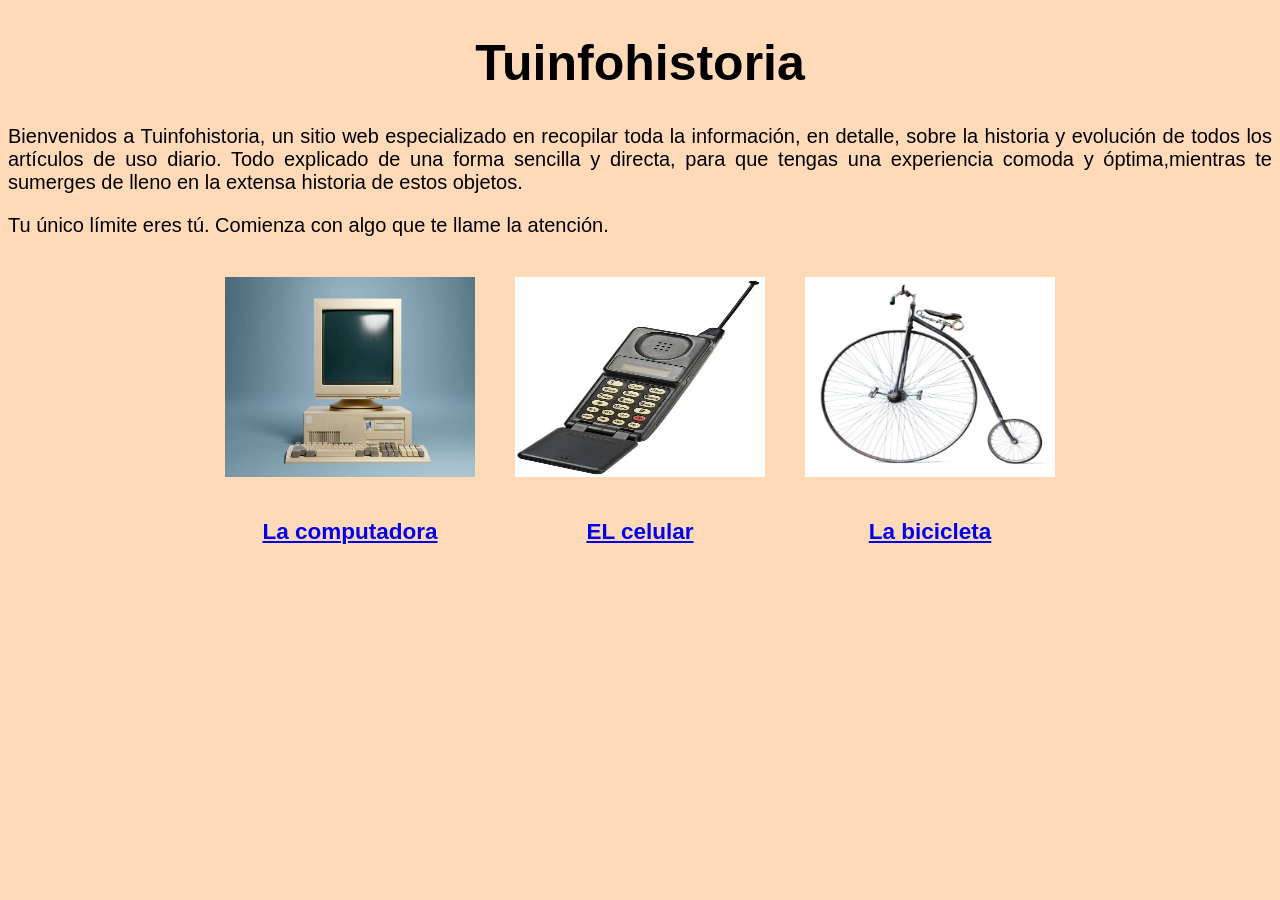
<file: Tuinfohistoria/index.html>
<!DOCTYPE html>
<html lang="es">
<head>
    <meta charset="UTF-8">
    <meta http-equiv="X-UA-Compatible" content="IE=edge">
    <meta name="viewport" content="width=device-width, initial-scale=1.0">
    <link rel="stylesheet" href="styles/style.css">
    <title>Tuinfohistoria</title>
</head>
<body>
    
    <h1>Tuinfohistoria</h1>
    <p>Bienvenidos a Tuinfohistoria, un sitio web especializado en recopilar toda la información, en detalle, sobre
    la historia y evolución de todos los artículos de uso diario. Todo explicado de una forma sencilla y directa, para
    que tengas una experiencia comoda y óptima,mientras te sumerges de lleno en la extensa historia
    de estos objetos.</p>
    <p>Tu único límite eres tú. Comienza con algo que te llame la atención.</p> 
    
    <div class="contenido"> 

    <a href="La Computadora/Lacomputadora.html">   
    <img src="fotos/pc.jpg" alt="Pc antigua" class="imagen-01"/>
    <h2>La computadora</h2>
    </a>

    <a href="El celular/Celular.html">
    <img src="fotos/celular.jpg" alt="Celular antiguo"class="imagen-01"/>
    <h2>EL celular</h2>
    </a>

    <a href="La bicicleta/Bicicleta.html">
    <img src="fotos/bicicleta.jpg" alt="Bicicleta antigua"class="imagen-01"/>
    <h2>La bicicleta</h2>
    </a>

    </div>
    
</body>
</html>
</file>
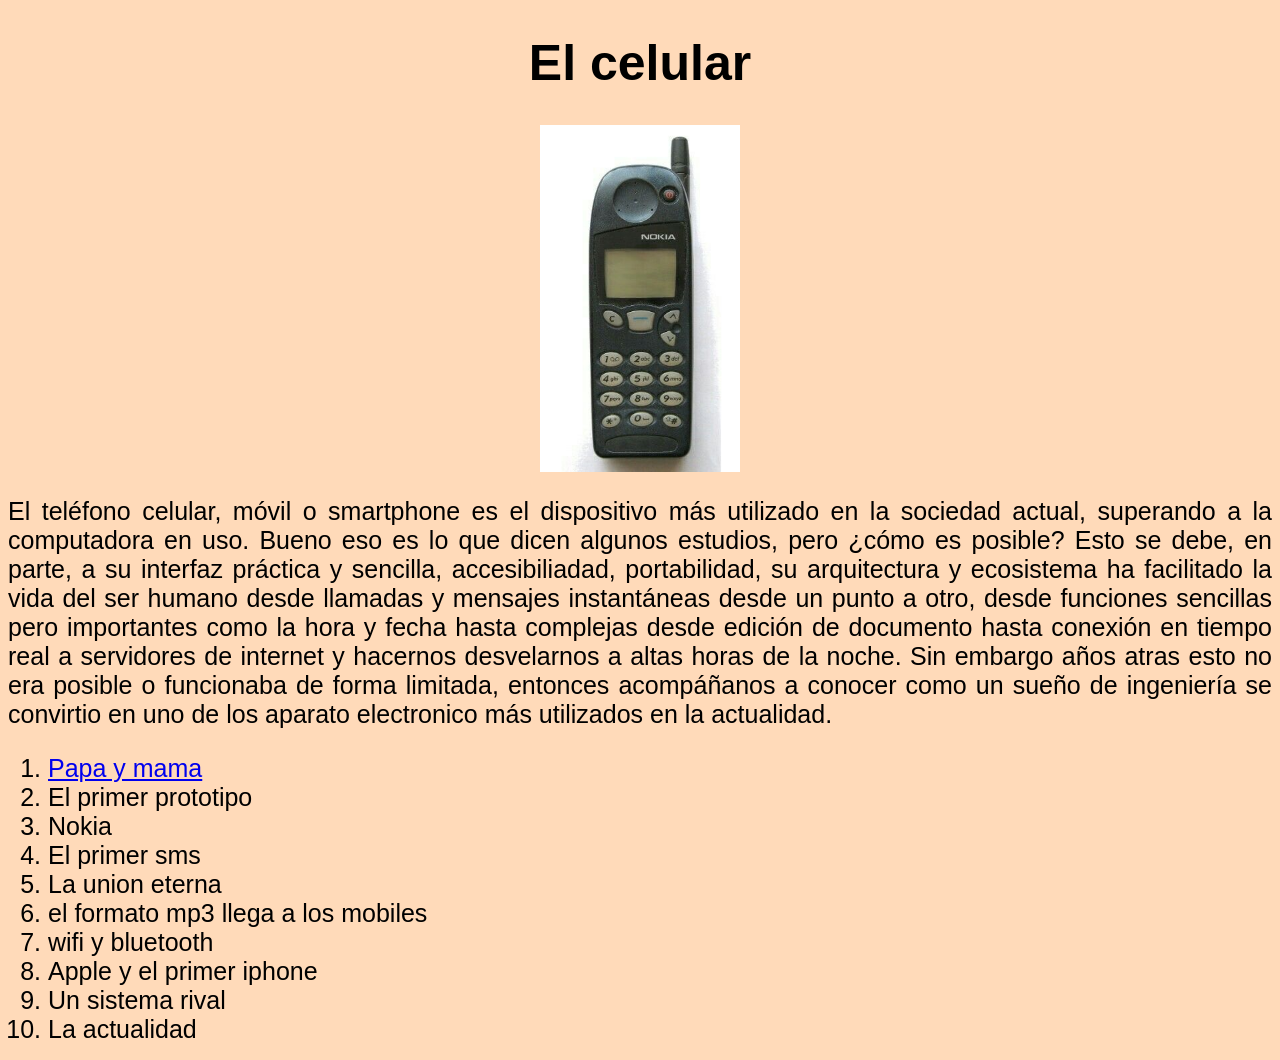
<file: Tuinfohistoria/El celular/Celular.html>
<!DOCTYPE html>
<html lang="es">
<head>
    <meta charset="UTF-8">
    <meta http-equiv="X-UA-Compatible" content="IE=edge">
    <meta name="viewport" content="width=device-width, initial-scale=1.0">
    <link rel="stylesheet" href="styles/style.css">
    <title>EL celular</title>
</head>
<body>

    <h1>El celular</h1>
    <img src="fotos/telefono nokia.jpg" alt="Telefono Nokia">
    <p>El teléfono celular, móvil o smartphone es el dispositivo más utilizado en la sociedad actual, superando 
       a la computadora en uso. Bueno eso es lo que dicen algunos estudios, pero ¿cómo es posible? Esto se debe, en parte, a su interfaz
       práctica y sencilla, accesibiliadad, portabilidad, su arquitectura y ecosistema ha facilitado la vida del ser humano
       desde llamadas y mensajes instantáneas desde un punto a otro, desde funciones sencillas pero importantes
       como la hora y fecha hasta complejas desde edición de documento hasta conexión en tiempo real a servidores de internet
       y hacernos desvelarnos a altas horas de la noche. Sin embargo años atras esto no era posible o funcionaba de forma
       limitada, entonces acompáñanos a conocer como un sueño de ingeniería se convirtio en uno de los aparato electronico más utilizados
       en la actualidad.
    </p>

    <ol>
        <li> 
            <a href="Papa y mama/Papaymama.html">Papa y mama</a>
        </li>
        <li>El primer prototipo</li>
        <li>Nokia</li>
        <li>El primer sms</li>
        <li>La union eterna</li>
        <li>el formato mp3 llega a los mobiles</li>
        <li>wifi y bluetooth</li>
        <li>Apple y el primer iphone</li>
        <li>Un sistema rival</li>
        <li>La actualidad</li>
    </ol>
    
</body>
</html>
</file>
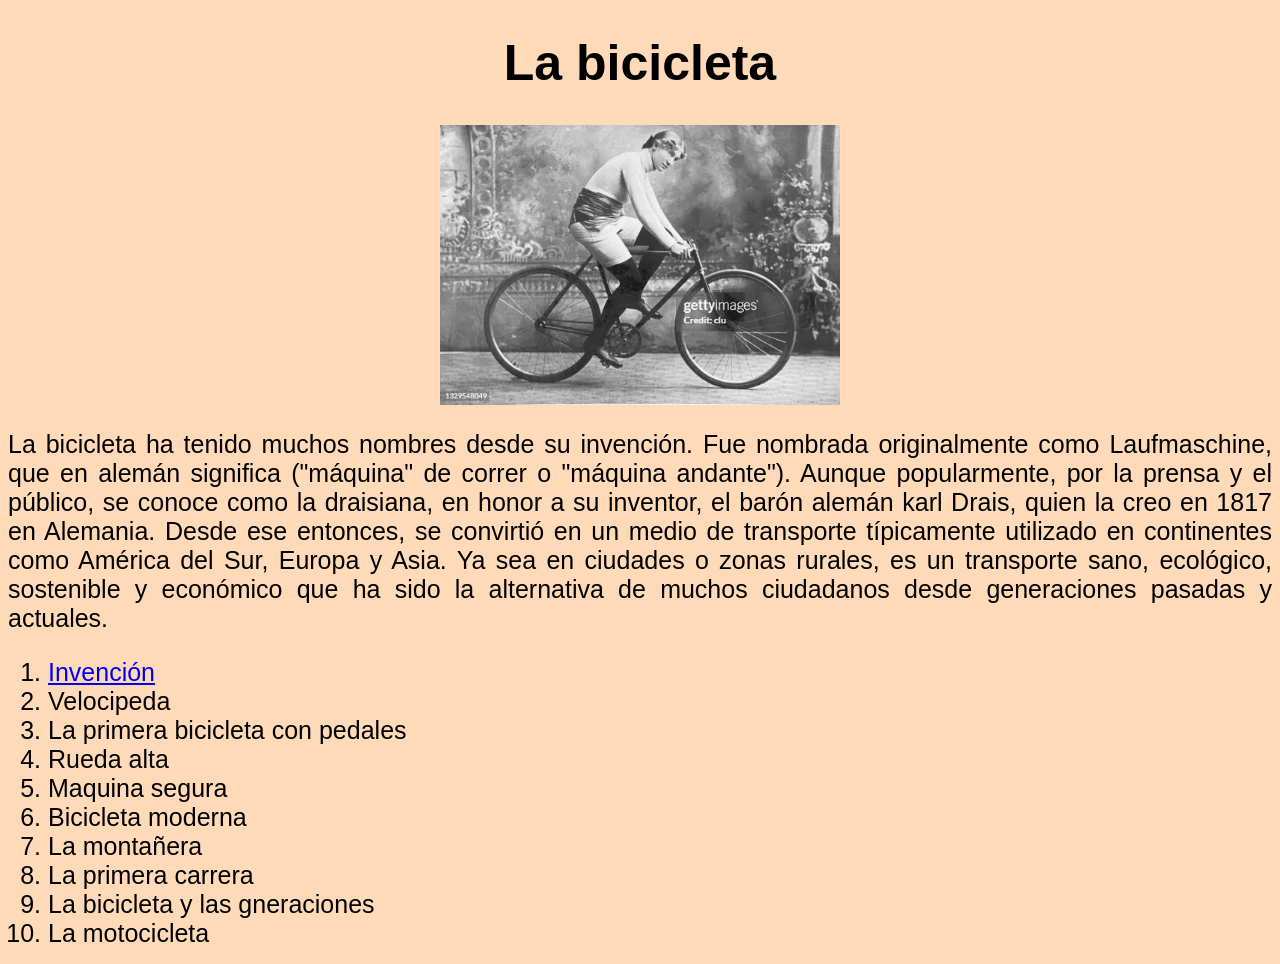
<file: Tuinfohistoria/La bicicleta/Bicicleta.html>
<!DOCTYPE html>
<html lang="es">
<head>
    <meta charset="UTF-8">
    <meta http-equiv="X-UA-Compatible" content="IE=edge">
    <meta name="viewport" content="width=device-width, initial-scale=1.0">
    <title>La bicicleta</title>
    <link rel="stylesheet" href="styles/style.css">
</head>
<body>

    <h1>La bicicleta</h1>
    <img src="fotos/bicicleta antigua.jpg" alt="Bicicleta antigua">
    <p>La bicicleta ha tenido muchos nombres desde su invención. Fue nombrada originalmente como Laufmaschine, que
       en alemán significa ("máquina" de correr o "máquina andante"). Aunque popularmente, por la prensa y el público,
       se conoce como la draisiana, en honor a su inventor, el barón alemán karl Drais, quien la creo en 1817 en Alemania. Desde ese
       entonces, se convirtió en un medio de transporte típicamente utilizado en continentes como América del Sur, Europa y Asia. Ya sea en ciudades o zonas rurales, es un transporte sano, ecológico, sostenible
       y económico que ha sido la alternativa de muchos ciudadanos desde generaciones pasadas y actuales.
    </p>

    <ol>
    <li>
        <a href="Inveción/Inveción.html">Invención</a>
    </li>
    <li>Velocipeda</li>
    <li>La primera bicicleta con pedales</li>
    <li>Rueda alta</li>
    <li>Maquina segura</li>
    <li>Bicicleta moderna</li>
    <li>La montañera</li>
    <li>La primera carrera</li>
    <li>La bicicleta y las gneraciones</li>
    <li>La motocicleta</li>
    </ol>
    
</body>
</html>
</file>
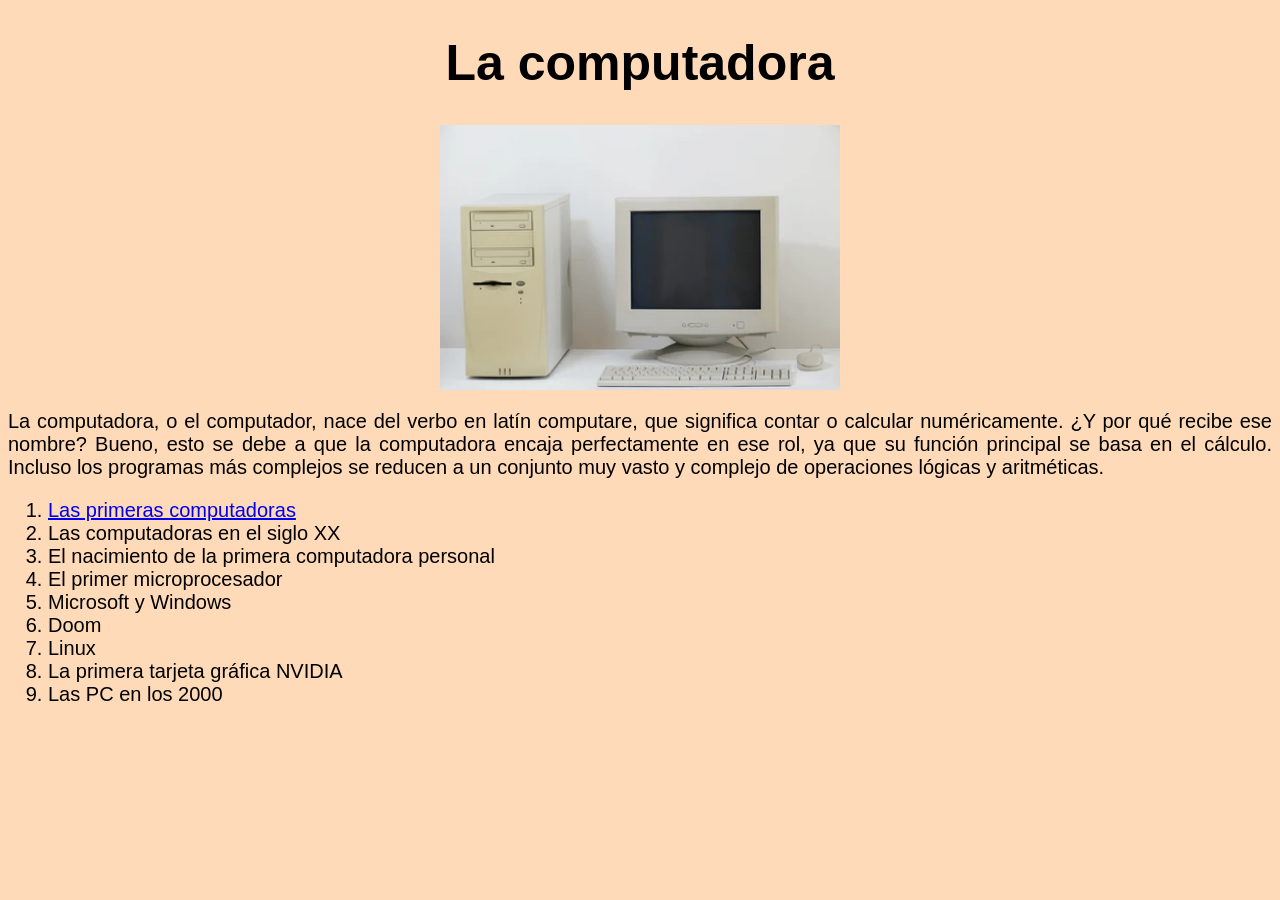
<file: Tuinfohistoria/La Computadora/Lacomputadora.html>
<!DOCTYPE html>
<html lang="es">
<head>
    <meta charset="UTF-8">
    <meta http-equiv="X-UA-Compatible" content="IE=edge">
    <meta name="viewport" content="width=device-width, initial-scale=1.0">
    <link rel="stylesheet" href="styles/style.css">
    <title>La computadora</title>
</head>
<body>
    
    <h1>La computadora</h1>
    <img src="Fotos de computadora/computadora 1.png" alt="computadora antigua"/>
    <p>La computadora, o el computador, nace del verbo en latín computare, que significa contar o calcular numéricamente.
       ¿Y por qué recibe ese nombre? Bueno, esto se debe a que la computadora encaja perfectamente en ese rol, ya que
       su función principal se basa en el cálculo. Incluso los programas más complejos se reducen a un conjunto
       muy vasto y complejo de operaciones lógicas y aritméticas.
    </p>

    <ol>
    <li>
     <a href="Las primeras computadoras/Lasprimerascomputadoras.html">Las primeras computadoras</a>
    </li>
     <li>Las computadoras en el siglo XX</li>
     <li>El nacimiento de la primera computadora personal</li>
     <li>El primer microprocesador</li>
     <li>Microsoft y Windows</li>
     <li>Doom</li>
     <li>Linux</li>
     <li>La primera tarjeta gráfica NVIDIA</li>
     <li>Las PC en los 2000</li>
    </ol>
    
</body>
</html>
</file>
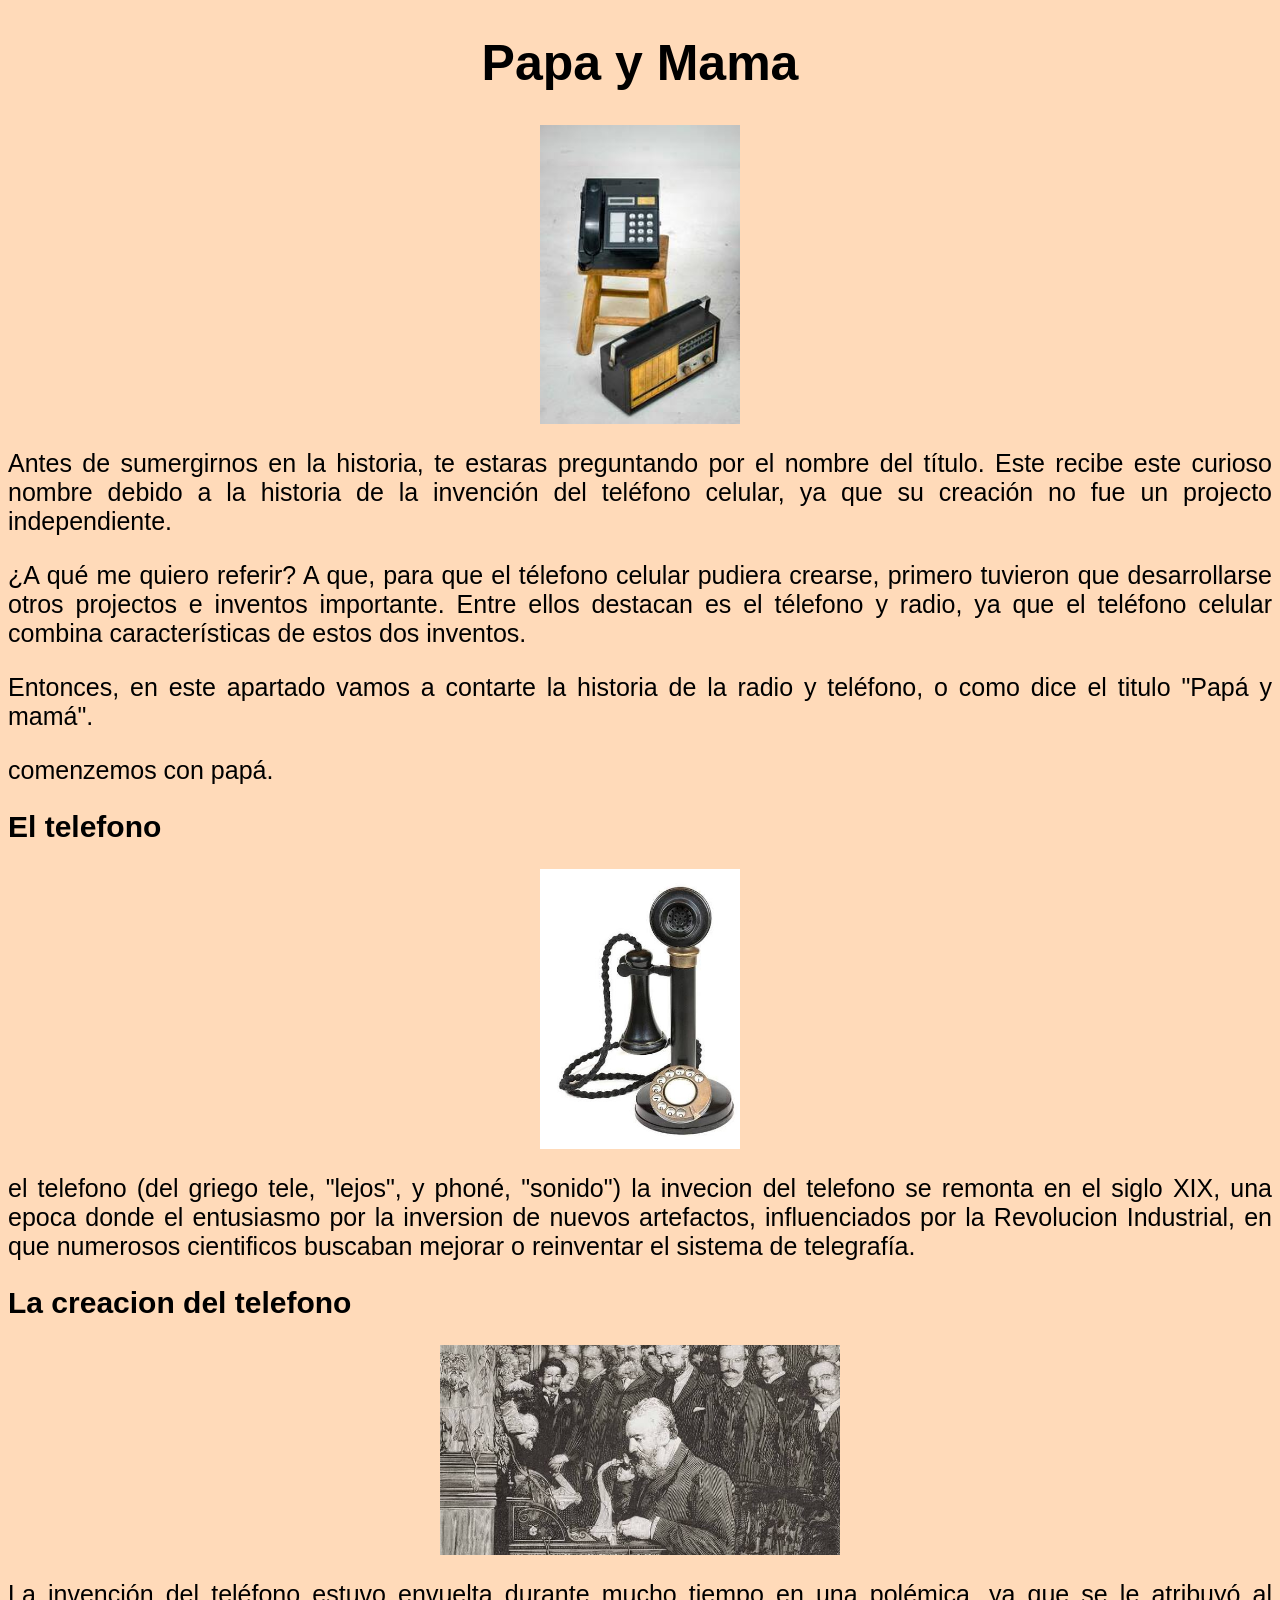
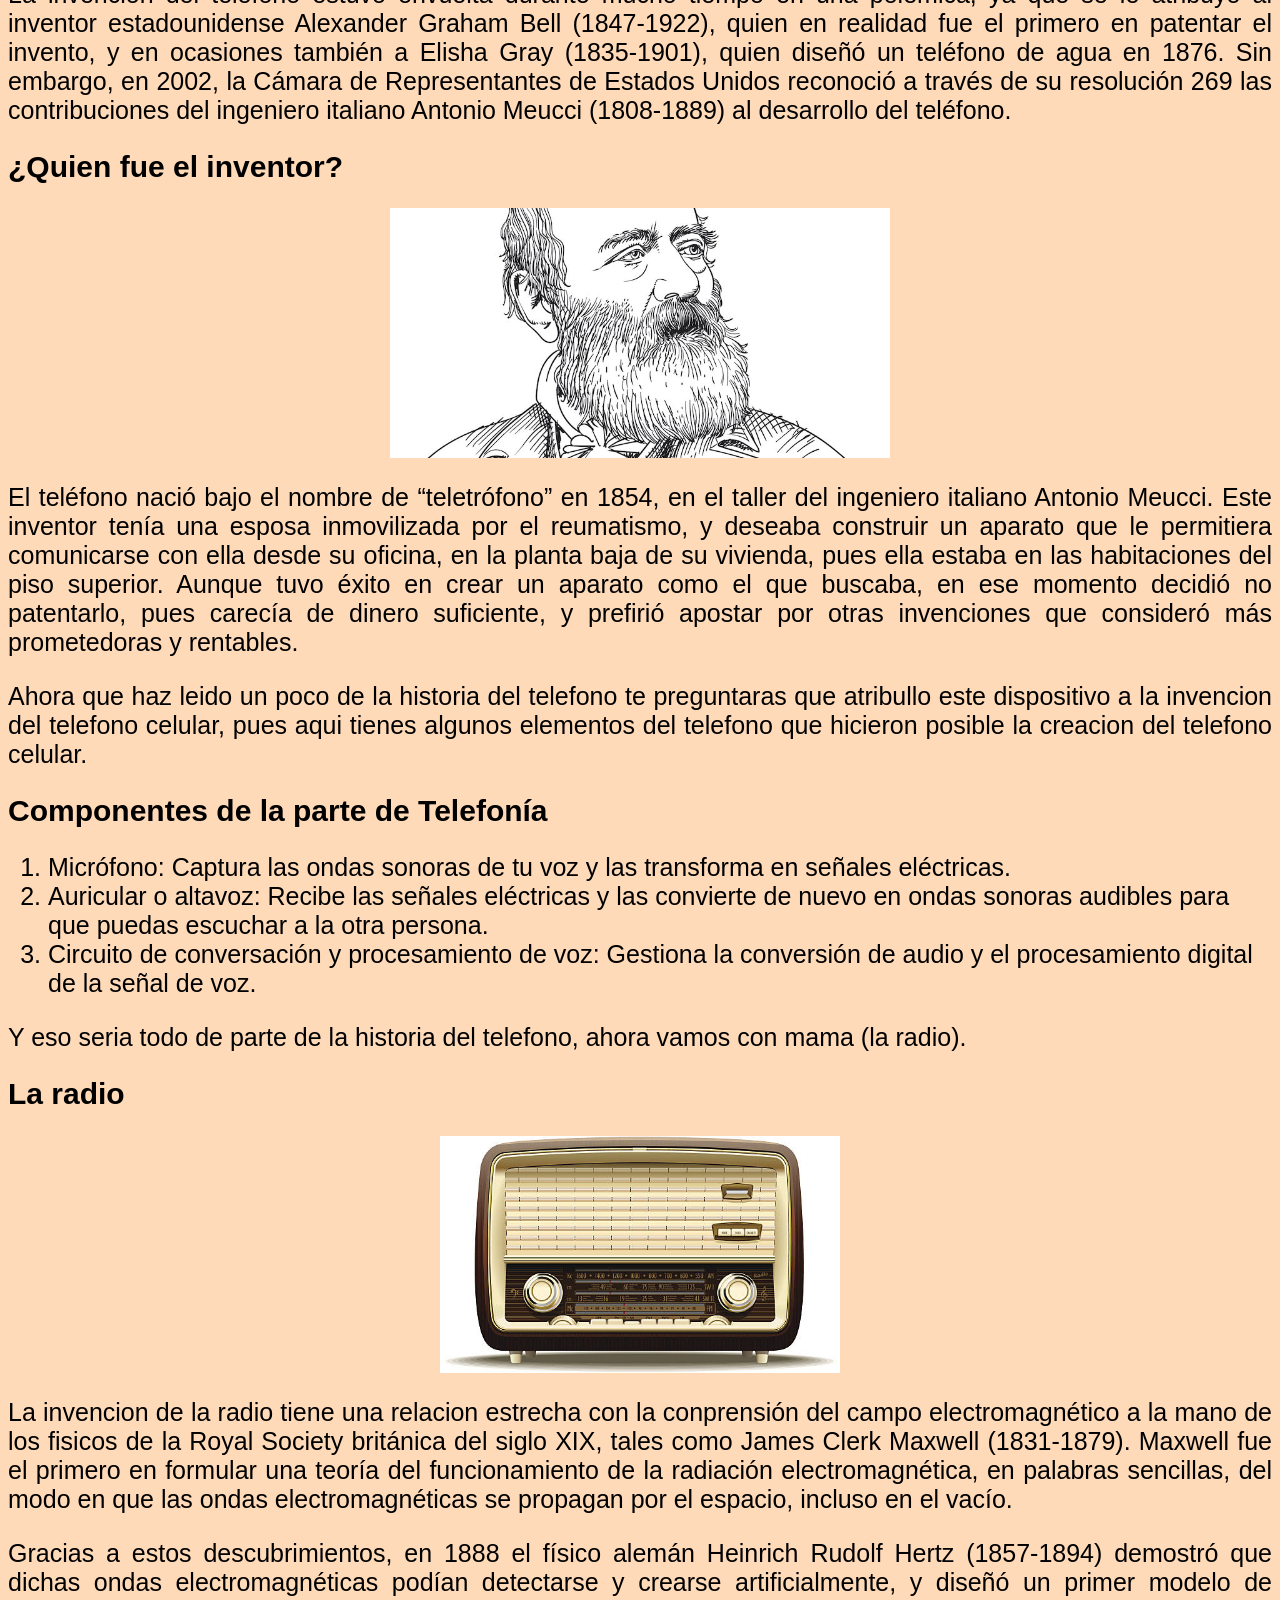
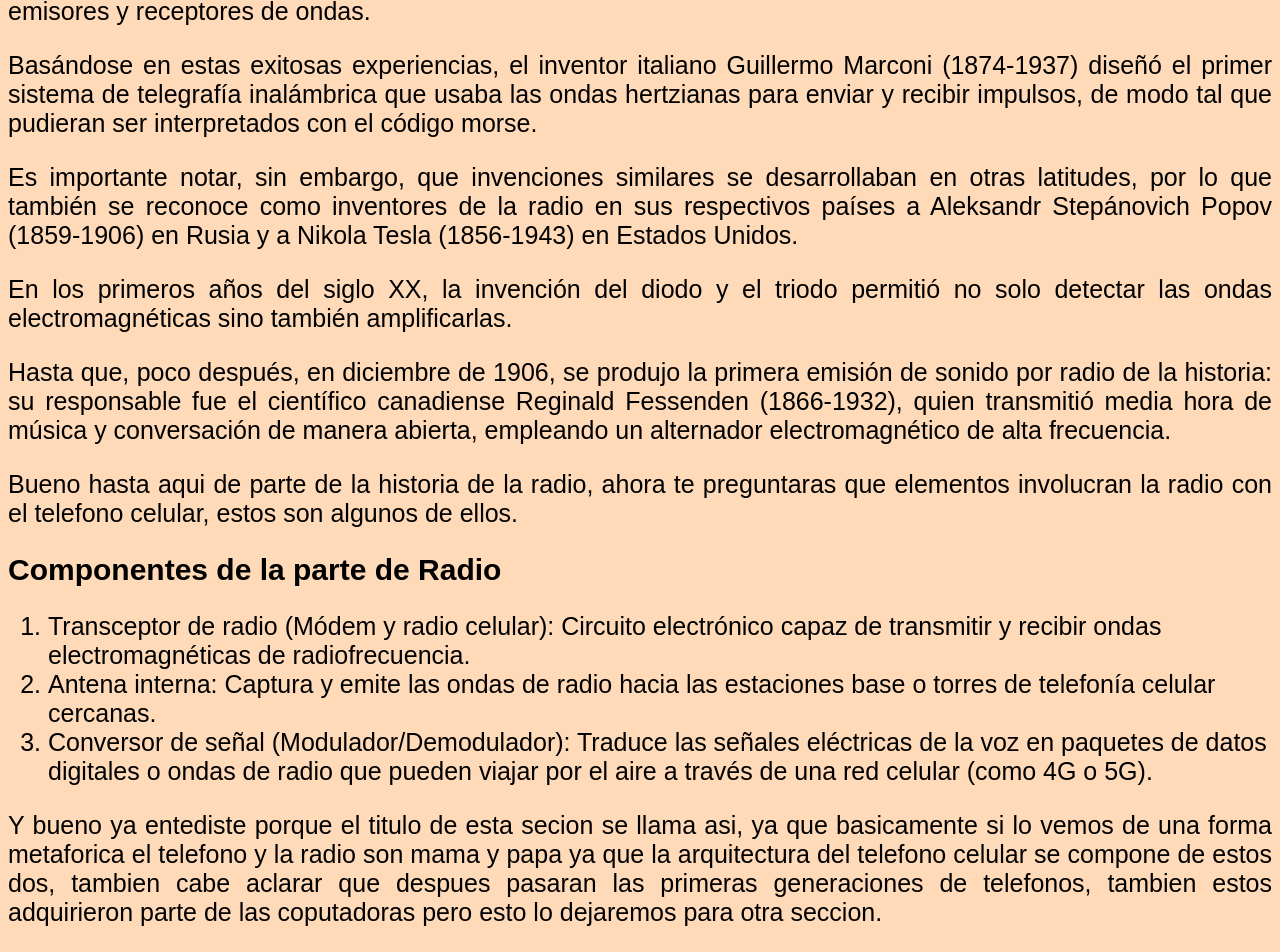
<file: Tuinfohistoria/El celular/Papa y mama/Papaymama.html>
<!DOCTYPE html>
<html lang="es">
<head>
    <meta charset="UTF-8">
    <meta http-equiv="X-UA-Compatible" content="IE=edge">
    <meta name="viewport" content="width=device-width, initial-scale=1.0">
    <link rel="stylesheet" href="styles/style.css">
    <title>Papa y Mama</title>
</head>
<body>

    <h1>Papa y Mama</h1>
    <img src="fotos/telefono y radio.jpg" alt="telefono local y radio"/>
    <p>Antes de sumergirnos en la historia, te estaras preguntando por el nombre del título. Este recibe este curioso nombre
       debido a la historia de la invención del teléfono celular, ya que su creación no fue un projecto independiente.
    <p>
       ¿A qué me quiero referir? A que, para que el télefono celular pudiera crearse, primero tuvieron que desarrollarse otros projectos e inventos importante.
       Entre ellos destacan es el télefono y radio, ya que el teléfono celular combina características de estos dos inventos.
    </p>

    <p>
       Entonces, en este apartado vamos a contarte la historia de la radio y teléfono, o como dice el titulo "Papá y mamá".
    </p> 
    
    <p>
        comenzemos con papá.
    </p>
       
    <h2>El telefono</h2>
    <img src="fotos/telefono antiguo.jpg" alt="telefono antiguo" class="imagen-01"/>
    <p>el telefono (del griego tele, "lejos", y phoné, "sonido") la invecion del telefono se remonta en el siglo XIX, una epoca
       donde el entusiasmo por la inversion de nuevos artefactos, influenciados por la Revolucion Industrial, en que numerosos
       cientificos buscaban mejorar o reinventar el sistema de telegrafía.
    </p>

     <h2>La creacion del telefono</h2>
     <img src="fotos/graham.jpg" alt="Alexander Graham" class="imagen-02"/>
    <p>La invención del teléfono estuvo envuelta durante mucho tiempo en una polémica, ya que se le atribuyó al inventor estadounidense
        Alexander Graham Bell (1847-1922), quien en realidad fue el primero en patentar el invento, y en ocasiones también a Elisha Gray (1835-1901),
        quien diseñó un teléfono de agua en 1876. Sin embargo, en 2002, la Cámara de Representantes de Estados Unidos reconoció a través de su resolución 269
        las contribuciones del ingeniero italiano Antonio Meucci (1808-1889) al desarrollo del teléfono.
    </p>

    <h2>¿Quien fue el inventor?</h2>
    <img src="fotos/inventor antonio meucci.jpg" alt="Antonio Meucci" class="imagen-03"/>
    <p>
    El teléfono nació bajo el nombre de “teletrófono” en 1854, en el taller del ingeniero italiano Antonio Meucci. Este inventor tenía una esposa inmovilizada
    por el reumatismo, y deseaba construir un aparato que le permitiera comunicarse con ella desde su oficina, en la planta baja de su vivienda, pues ella estaba
    en las habitaciones del piso superior. Aunque tuvo éxito en crear un aparato como el que buscaba, en ese momento decidió no patentarlo, pues carecía de dinero
    suficiente, y prefirió apostar por otras invenciones que consideró más prometedoras y rentables.
    </p>

    <p>
    Ahora que haz leido un poco de la historia del telefono te preguntaras que atribullo este dispositivo a la invencion del telefono celular, pues aqui tienes algunos
    elementos del telefono que hicieron posible la creacion del telefono celular.   
    </p>

    <h2>Componentes de la parte de Telefonía</h2>
    <ol>
        <li>Micrófono: Captura las ondas sonoras de tu voz y las transforma en señales eléctricas.</li>    
        <li>Auricular o altavoz: Recibe las señales eléctricas y las convierte de nuevo en ondas sonoras audibles para que puedas escuchar a la otra persona.</li>   
        <li>Circuito de conversación y procesamiento de voz: Gestiona la conversión de audio y el procesamiento digital de la señal de voz.</li>
    </ol>

    <p>Y eso seria todo de parte de la historia del telefono, ahora vamos con mama (la radio).</p>

    <h2>La radio</h2>
    <img src="fotos/radio.jpg" alt="radio antigua" class="imagen-04"/>
    <p>La invencion de la radio tiene una relacion estrecha con la conprensión del campo electromagnético a la mano de los fisicos
       de la Royal Society británica del siglo XIX, tales como James Clerk Maxwell (1831-1879). Maxwell fue el primero en formular
       una teoría del funcionamiento de la radiación electromagnética, en palabras sencillas, del modo en que las ondas electromagnéticas se propagan
       por el espacio, incluso en el vacío.
    </p>

    <p>
        Gracias a estos descubrimientos, en 1888 el físico alemán Heinrich Rudolf Hertz (1857-1894) demostró que dichas ondas electromagnéticas podían
        detectarse y crearse artificialmente, y diseñó un primer modelo de emisores y receptores de ondas.  
    </p>

    <p>
        Basándose en estas exitosas experiencias, el inventor italiano Guillermo Marconi (1874-1937) diseñó el primer sistema de telegrafía inalámbrica
        que usaba las ondas hertzianas para enviar y recibir impulsos, de modo tal que pudieran ser interpretados con el código morse.
    </p>

    <p>
        Es importante notar, sin embargo, que invenciones similares se desarrollaban en otras latitudes, por lo que también se reconoce como inventores
        de la radio en sus respectivos países a Aleksandr Stepánovich Popov (1859-1906) en Rusia y a Nikola Tesla (1856-1943) en Estados Unidos.
    </p>
    
    <p>
        En los primeros años del siglo XX, la invención del diodo y el triodo permitió no solo detectar las ondas electromagnéticas sino también amplificarlas.
    </p>

    <p>
        Hasta que, poco después, en diciembre de 1906, se produjo la primera emisión de sonido por radio de la historia: su responsable fue el científico canadiense
        Reginald Fessenden (1866-1932), quien transmitió media hora de música y conversación de manera abierta, empleando un alternador electromagnético de alta frecuencia.
    </p>

    <p>Bueno hasta aqui de parte de la historia de la radio, ahora te preguntaras que elementos involucran la radio con el telefono celular, estos son algunos de ellos.</p>

    <h2>Componentes de la parte de Radio</h2>

    <ol>
    <li>Transceptor de radio (Módem y radio celular): Circuito electrónico capaz de transmitir y recibir ondas electromagnéticas de radiofrecuencia.</li>
    <li>Antena interna: Captura y emite las ondas de radio hacia las estaciones base o torres de telefonía celular cercanas.</li>
    <li>Conversor de señal (Modulador/Demodulador): Traduce las señales eléctricas de la voz en paquetes de datos digitales o ondas de radio que pueden viajar por el aire a través de una red celular (como 4G o 5G).</li>
    </ol>

    <p>Y bueno ya entediste porque el titulo de esta secion se llama asi, ya que basicamente si lo vemos de una forma metaforica
       el telefono y la radio son mama y papa ya que la arquitectura del telefono celular se compone de estos dos, tambien cabe aclarar que despues
       pasaran las primeras generaciones de telefonos, tambien estos adquirieron parte de las coputadoras pero esto lo dejaremos para otra seccion.
    </p>
</body>
</html>
</file>
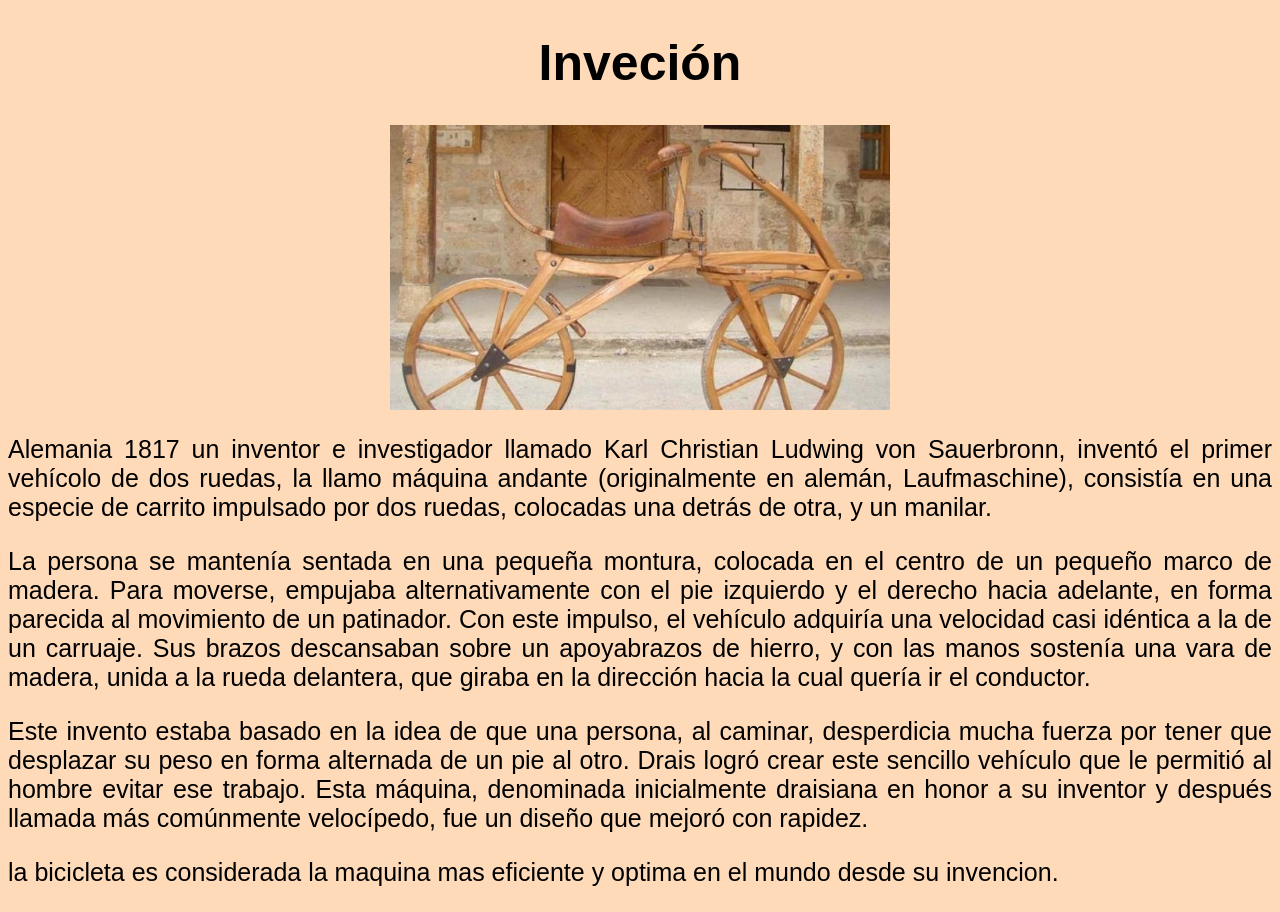
<file: Tuinfohistoria/La bicicleta/Inveción/Inveción.html>
<!DOCTYPE html>
<html lang="es">
<head>
    <meta charset="UTF-8">
    <meta http-equiv="X-UA-Compatible" content="IE=edge">
    <meta name="viewport" content="width=device-width, initial-scale=1.0">
    <link rel="stylesheet" href="styles/style.css">
    <title>Inveción</title>
</head>
<body>
    <h1>Inveción</h1>
    <img src="fotos/primera bicicleta.jpg" alt="Primea biccleta">
    <p>    
       Alemania 1817 un inventor e investigador llamado Karl Christian Ludwing von Sauerbronn,
       inventó el primer vehícolo de dos ruedas, la llamo máquina andante (originalmente en alemán,
       Laufmaschine), consistía en una especie de carrito impulsado por dos ruedas, colocadas una detrás de otra,
       y un manilar.
    </p>
    
    <p>
       La persona se mantenía sentada en una pequeña montura, colocada en el centro de un pequeño marco de madera.
       Para moverse, empujaba alternativamente con el pie izquierdo y el derecho hacia adelante, en forma parecida
       al movimiento de un patinador. Con este impulso, el vehículo adquiría una velocidad casi idéntica a la de un carruaje.
       Sus brazos descansaban sobre un apoyabrazos de hierro, y con las manos sostenía una vara de madera, unida a la rueda delantera,
       que giraba en la dirección hacia la cual quería ir el conductor.
    </p>

    <p>
        Este invento estaba basado en la idea de que una persona, al caminar, desperdicia mucha fuerza por tener que desplazar su peso
        en forma alternada de un pie al otro. Drais logró crear este sencillo vehículo que le permitió al hombre evitar ese trabajo.
        Esta máquina, denominada inicialmente draisiana en honor a su inventor y después llamada más comúnmente velocípedo, fue un diseño que mejoró con rapidez.
    </p>

    <p>
       la bicicleta es considerada la maquina mas eficiente y optima en el mundo desde su invencion.
    </p>

</body>
</html>
</file>
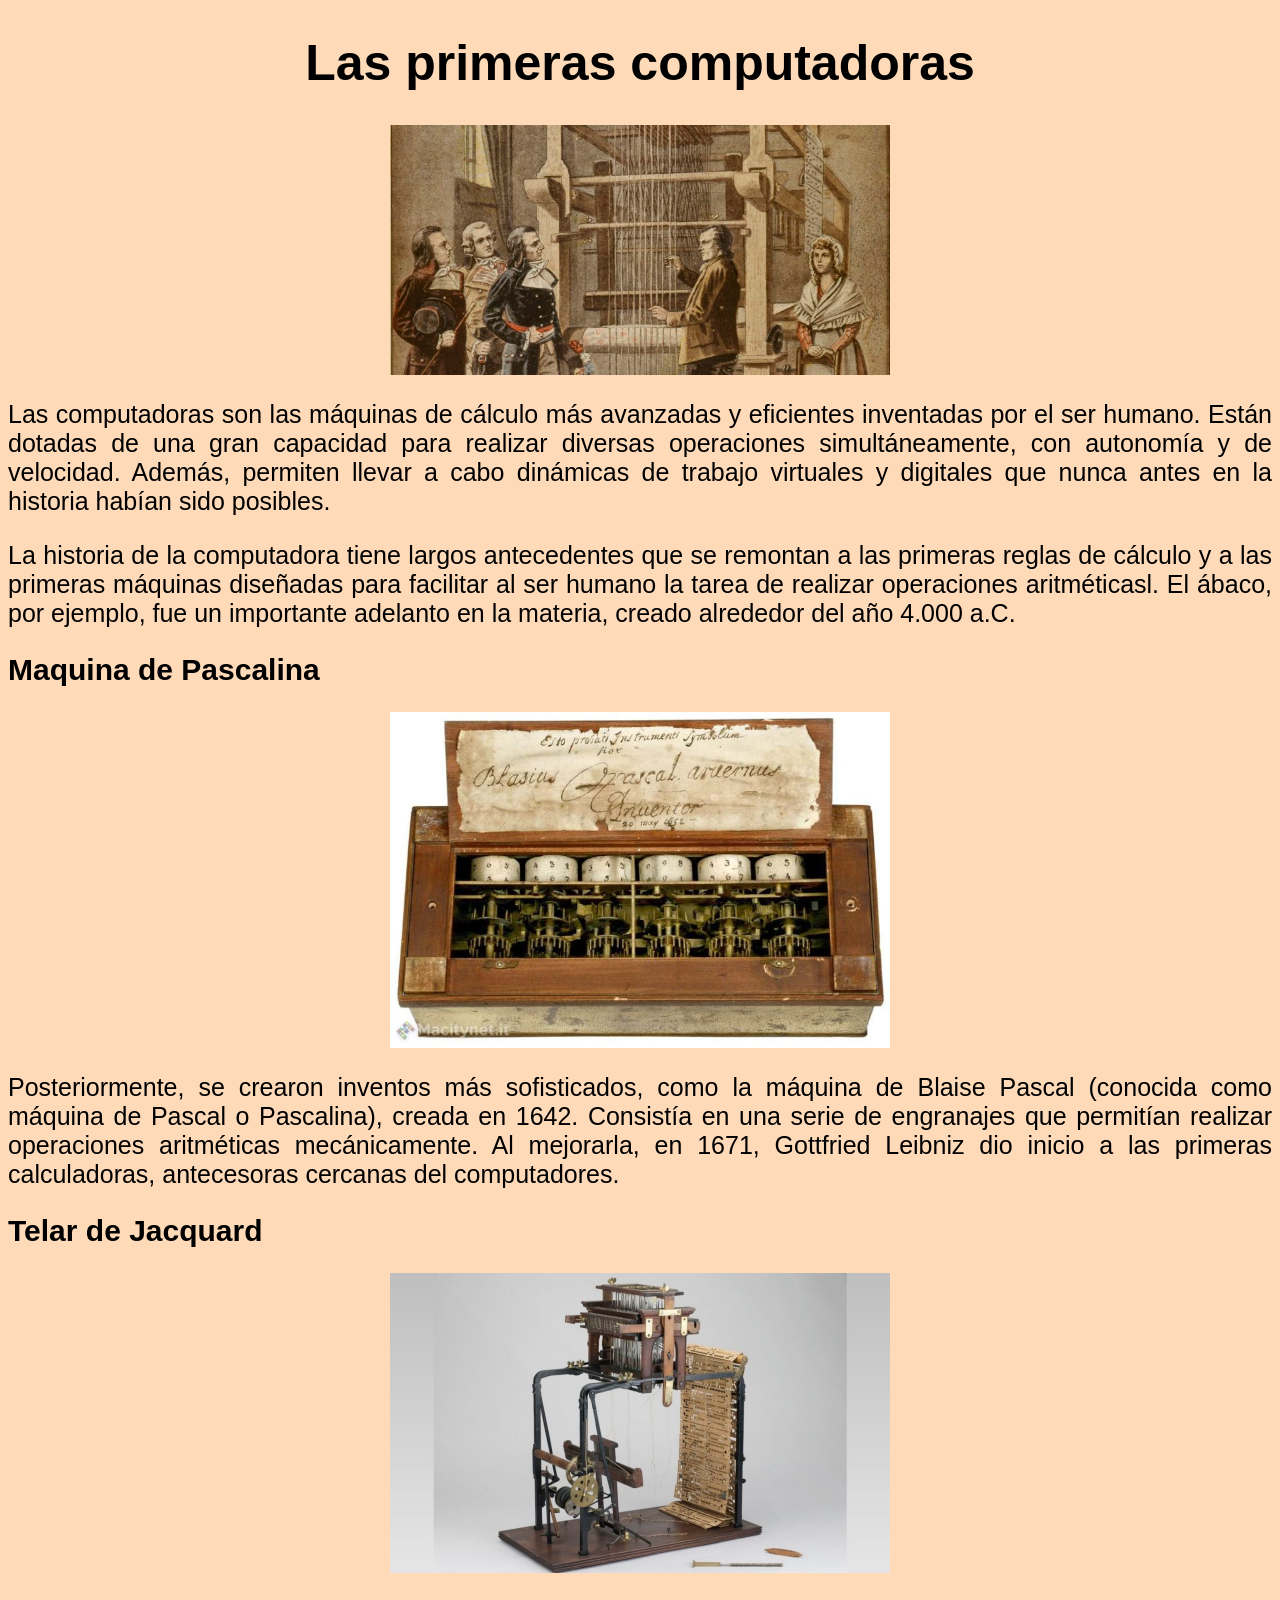
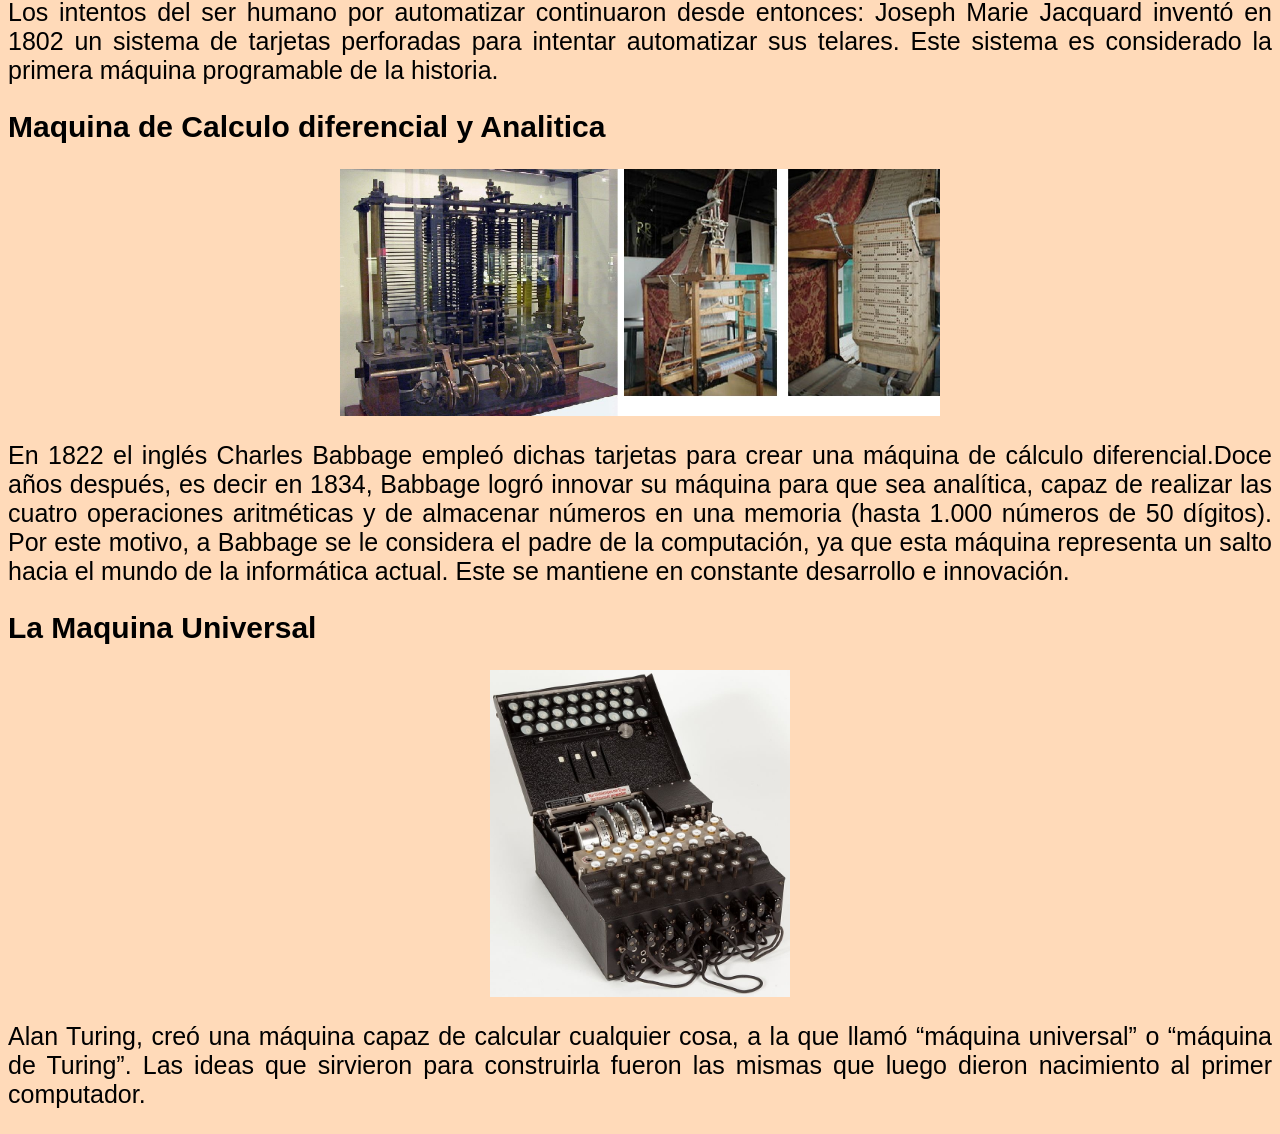
<file: Tuinfohistoria/La Computadora/Las primeras computadoras/Lasprimerascomputadoras.html>
<!DOCTYPE html>
<html lang="es">
<head>
    <meta charset="UTF-8">
    <meta http-equiv="X-UA-Compatible" content="IE=edge">
    <meta name="viewport" content="width=device-width, initial-scale=1.0">
    <link rel="stylesheet" href="styles/style.css">
    <title>Las primeras computadoras</title>
</head>
<body>
    <h1>Las primeras computadoras</h1>
    <img src="fotos/Joseph-Marie-Jacquard-scaled.jpg" alt="Joseph Marie Jacquard"/>
    <p>Las computadoras son las máquinas de cálculo más avanzadas y eficientes inventadas por el ser humano. Están dotadas de una gran
       capacidad para realizar diversas operaciones simultáneamente, con autonomía y de velocidad. Además, permiten llevar a cabo dinámicas
       de trabajo virtuales y digitales que nunca antes en la historia habían sido posibles.
    </p>
   
    <p>
        La historia de la computadora tiene largos antecedentes que se remontan a las primeras reglas de cálculo y a las primeras
        máquinas diseñadas para facilitar al ser humano la tarea de realizar operaciones aritméticasl. El ábaco, por ejemplo, fue un importante adelanto
        en la materia, creado alrededor del año 4.000 a.C.
    </p>

    <h2>Maquina de Pascalina</h2>
    <img src="fotos/la maquina de sumar de pascal.png" alt="La Pascalina" class="imagen-01"/>
    <p>
        Posteriormente, se crearon inventos más sofisticados, como la máquina de Blaise Pascal (conocida como máquina de Pascal o Pascalina), creada en 1642.
        Consistía en una serie de engranajes que permitían realizar operaciones aritméticas mecánicamente. Al mejorarla, en 1671, Gottfried Leibniz dio inicio
        a las primeras calculadoras, antecesoras cercanas del computadores.
    </p>
      
    <h2>Telar de Jacquard</h2>
    <img src="fotos/Telar-de-Jacquard.jpg" alt="Telar de Jacquard" class="imagen-02"/>
    <p>
        Los intentos del ser humano por automatizar continuaron desde entonces: Joseph Marie Jacquard inventó en 1802 un sistema de tarjetas perforadas para intentar automatizar
        sus telares. Este sistema es considerado la primera máquina programable de la historia.
    </p>

    <h2>Maquina de Calculo diferencial y Analitica</h2>
    <img src="fotos/maquina de calculo diferencial y analitica.png" alt="Maquina de Calculo Diferencial y Analitica" class="imagen-03"/>
    <p>En 1822 el inglés Charles Babbage empleó dichas tarjetas para crear una máquina de cálculo diferencial.Doce años después, es decir en 1834, Babbage logró innovar su máquina
       para que sea analítica, capaz de realizar las cuatro operaciones aritméticas y de almacenar números en una memoria (hasta 1.000 números de 50 dígitos). Por este motivo, a Babbage
       se le considera el padre de la computación, ya que esta máquina representa un salto hacia el mundo de la informática actual. Este se mantiene en constante desarrollo e innovación. 
    </p>

    <h2>La Maquina Universal</h2>
    <img src="fotos/la maquina de turing.jpg" alt="Maquina Universal" class="imagen-04"/>
    <p>Alan Turing, creó una máquina capaz de calcular cualquier cosa, a la que llamó “máquina universal” o “máquina de Turing”. Las ideas que sirvieron para construirla fueron
       las mismas que luego dieron nacimiento al primer computador.
    </p>

</body>
</html>
</file>
<file: Tuinfohistoria/styles/style.css>
html {
    background-color: peachpuff;
    font-family: 'Open Sans', sans-serif;
}

h1 {
    font-size: 50px;
    text-align: center;
}

p {
    font-size: 20px;
    text-align: justify;
}

.imagen-01 {
    width: 250px;
    height: 200px;
    margin: 20px;
}

.contenido {
    display: flex;
    justify-content: center;
    text-align: center;
    font-size: 15px;
}
</file>
<file: Tuinfohistoria/El celular/styles/style.css>
html {
    background-color: peachpuff;
    font-family: 'Open Sans', sans-serif;
}

h1 {
   font-size: 50px;
   text-align: center;
}

img {
    display: block;
    width: 200px;
    max-width: 100%;
    margin: 0 auto;
}

p {
    font-size: 25px;
    text-align: justify;
}

li {
    font-size: 25px;
}
</file>
<file: Tuinfohistoria/La bicicleta/styles/style.css>
html {
    background-color: peachpuff;
    font-family: 'Open Sans', sans-serif;
}

h1 {
    font-size: 50px;
    text-align:center;
}

p {
    font-size:25px;
    text-align: justify;
}

li {
    font-size: 25px;
}

img {
    display:block;
    width: 400px;
    max-width: 100%;
    margin: 0 auto;
}
</file>
<file: Tuinfohistoria/La Computadora/styles/style.css>
html {
    background-color:peachpuff;
    font-family: 'Open Sans', sans-serif;
}

h1 {
    font-size:50px;
    text-align:center;
}

img {
    display:block;
    width: 400px;
    max-width: 100%;
    margin: 0 auto;
}

p {
    font-size: 20px;
    text-align: justify;
}

li {
    font-size: 20px;
}
</file>
<file: Tuinfohistoria/El celular/Papa y mama/styles/style.css>
html {
    background-color: peachpuff;
    font-family: 'Open Sans', sans-serif;
}


h1 {
    font-size: 50px;
    text-align: center;
}

h2 {
    font-size: 30px;
    text-align: left;
}

img {
    display:block;
    width: 200px;
    max-width: 100%;
    margin: 0 auto;
}

.imagen-01 {
    display:block;
    width: 200px;
    max-width: 100%;
    margin: 0 auto;
}

.imagen-02 {
    display:block;
    width: 400px;
    max-width: 100%;
    margin: 0 auto;
}

.imagen-03 {
    display:block;
    width: 500px;
    max-width: 100%;
    margin: 0 auto;
}

.imagen-04 {
    display:block;
    width: 400px;
    max-width: 100%;
    margin: 0 auto;
}

p {
    font-size: 25px;
    text-align: justify;
}

li {
    font-size: 25px;
}
</file>
<file: Tuinfohistoria/La bicicleta/Inveción/styles/style.css>
html {
    background: peachpuff;
    font-family: 'Open Sans', sans-serif;
}

h1 {
    font-size: 50px;
    text-align: center;
}

p {
    font-size: 25px;
    text-align: justify;
}

img {
    display: block;
    width: 500px;
    max-width: 100%;
    margin: 0 auto;
}
</file>
<file: Tuinfohistoria/La Computadora/Las primeras computadoras/styles/style.css>
html {
    background-color: peachpuff;
    font-family: 'Open Sans', sans-serif;
}

h1 {
    font-size: 50px;
    text-align: center;
}

img {
    display:block;
    width: 500px;
    max-width: 100%;
    margin: 0 auto;
}

p {
    font-size: 25px;
    text-align:justify;
}

h2 {
    font-size: 30px;
    text-align: left;
}

.imagen-01 {
    display:block;
    width: 500px;
    max-width: 100%;
    margin: 0 auto;
}

.imagen-02 {
    display:block;
    width: 500px;
    max-width: 100%;
    margin: 0 auto;
}

.imagen-03 {
    display:block;
    width: 600px;
    max-width: 100%;
    margin: 0 auto;
}

.imagen-04 {
    display:block;
    width: 300px;
    max-width: 100%;
    margin: 0 auto;
}
</file>
